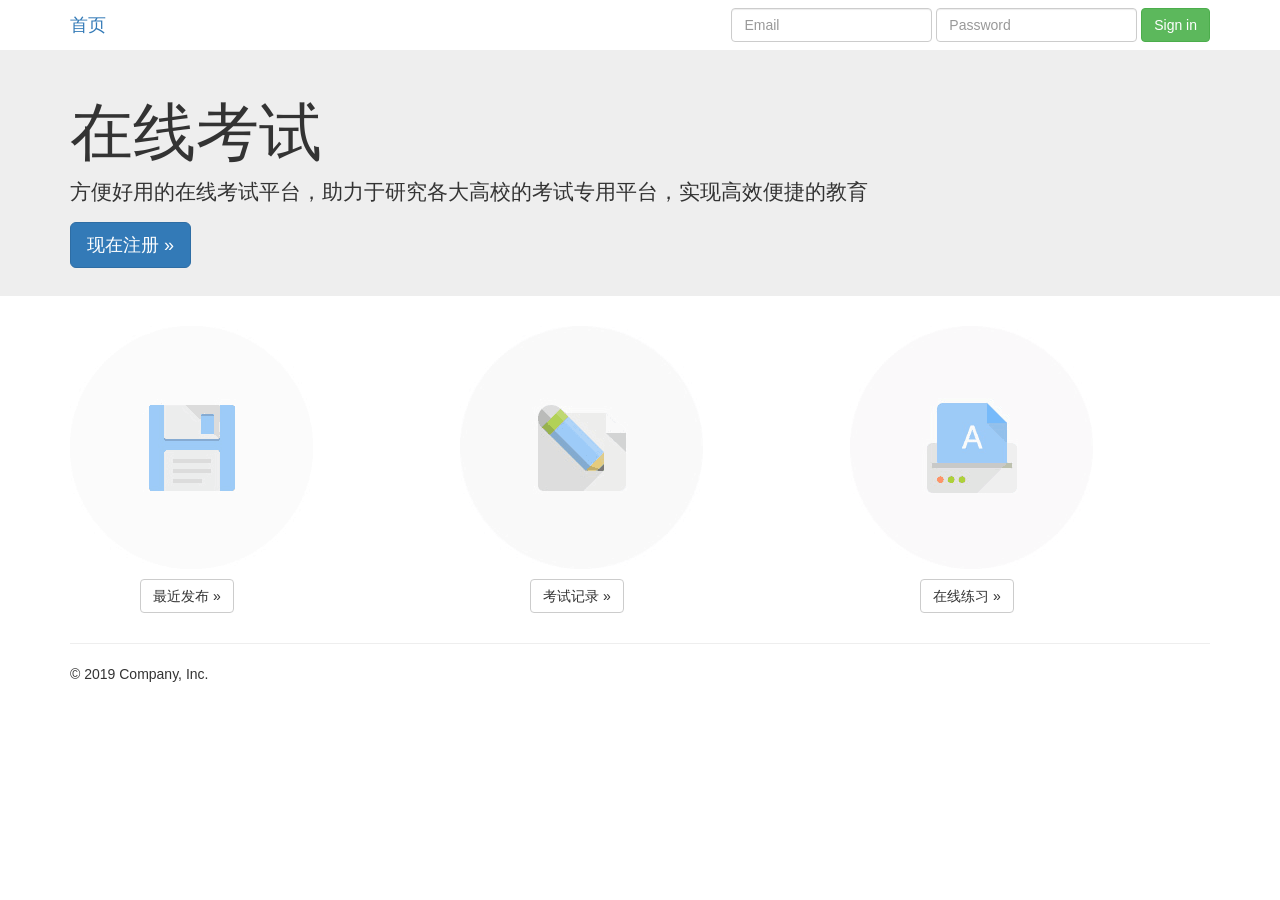
<file: exam-portal/src/main/resources/static/index.html>
<!DOCTYPE html>
<!-- saved from url=(0042)https://v3.bootcss.com/examples/jumbotron/ -->
<html lang="zh-CN"><head><meta http-equiv="Content-Type" content="text/html; charset=UTF-8">
    
    <meta http-equiv="X-UA-Compatible" content="IE=edge">
    <meta name="viewport" content="width=device-width, initial-scale=1">
    <!-- 上述3个meta标签*必须*放在最前面，任何其他内容都*必须*跟随其后！ -->
    <meta name="description" content="">
    <meta name="author" content="">
    <link rel="icon" href="https://v3.bootcss.com/favicon.ico">

    <title>Jumbotron Template for Bootstrap</title>

    <!-- Bootstrap core CSS -->
    <link href="./Jumbotron Template for Bootstrap_files/bootstrap.min.css" rel="stylesheet">

    <!-- IE10 viewport hack for Surface/desktop Windows 8 bug -->
    <link href="./Jumbotron Template for Bootstrap_files/ie10-viewport-bug-workaround.css" rel="stylesheet">

    <!-- Custom styles for this template -->
    <link href="./Jumbotron Template for Bootstrap_files/jumbotron.css" rel="stylesheet">

    <!-- Just for debugging purposes. Don't actually copy these 2 lines! -->
    <!--[if lt IE 9]><script src="../../assets/js/ie8-responsive-file-warning.js"></script><![endif]-->
    <script src="./Jumbotron Template for Bootstrap_files/ie-emulation-modes-warning.js.下载"></script>

    <!-- HTML5 shim and Respond.js for IE8 support of HTML5 elements and media queries -->
    <!--[if lt IE 9]>
      <script src="https://cdn.bootcss.com/html5shiv/3.7.3/html5shiv.min.js"></script>
      <script src="https://cdn.bootcss.com/respond.js/1.4.2/respond.min.js"></script>
    <![endif]-->
  </head>

  <body>

    <nav class="navbar nvabar-default navbar-fixed-top">
      <div class="container">
        <div class="navbar-header">
          <button type="button" class="navbar-toggle collapsed" data-toggle="collapse" data-target="#navbar" aria-expanded="false" aria-controls="navbar">
            <span class="sr-only">Toggle navigation</span>
            <span class="icon-bar"></span>
            <span class="icon-bar"></span>
            <span class="icon-bar"></span>
          </button>
          <a class="navbar-brand" href="#">首页</a>
        </div>
				
				<!-- 登录模块，如果已经登录了，则换成显示用户名 -->
        <div id="user" class="navbar-collapse collapse">
          <form class="navbar-form navbar-right">
            <div class="form-group">
              <input type="text" placeholder="Email" class="form-control">
            </div>
            <div class="form-group">
              <input type="password" placeholder="Password" class="form-control">
            </div>
            <button type="submit" class="btn btn-success">Sign in</button>
          </form>
        </div><!--/.navbar-collapse -->
      </div>
    </nav>

    <!-- Main jumbotron for a primary marketing message or call to action -->
    <div class="jumbotron">
      <div class="container" style="height: 150px;">
        <h1 style="margin-top: 0px;">在线考试</h1>
        <p> 方便好用的在线考试平台，助力于研究各大高校的考试专用平台，实现高效便捷的教育</p>
        <p><a class="btn btn-primary btn-lg" href="https://v3.bootcss.com/examples/jumbotron/#" role="button">现在注册 »</a></p>
      </div>
    </div>

    <div class="container">
      <!-- Example row of columns -->
      <div class="row">
        <div class="col-md-4">
     
          <img src="image/1.png" >
          <p style="margin-left: 70px; margin-top: 10px;"><a class="btn btn-default" href="#" role="button">最近发布 »</a></p>
        </div>
        <div class="col-md-4">
          
          <p><img src="image/2.png" ></p>
          <p style="margin-left: 70px;"><a class="btn btn-default" href="#" role="button">考试记录 »</a></p>
       </div>
        <div class="col-md-4">
          
          <p><img src="image/3.png" ></p>
          <p style="margin-left: 70px;"><a class="btn btn-default" href="#" role="button">在线练习 »</a></p>
        </div>
      </div>

      <hr>

      <footer>
        <p>© 2019 Company, Inc.</p>
      </footer>
    </div> <!-- /container -->


    <!-- Bootstrap core JavaScript
    ================================================== -->
    <!-- Placed at the end of the document so the pages load faster -->
    <script src="./Jumbotron Template for Bootstrap_files/jquery.min.js.下载"></script>
    <script>window.jQuery || document.write('<script src="../../assets/js/vendor/jquery.min.js"><\/script>')</script>
    <script src="./Jumbotron Template for Bootstrap_files/bootstrap.min.js.下载"></script>
    <!-- IE10 viewport hack for Surface/desktop Windows 8 bug -->
    <script src="./Jumbotron Template for Bootstrap_files/ie10-viewport-bug-workaround.js.下载"></script>
  

</body></html>
</file>
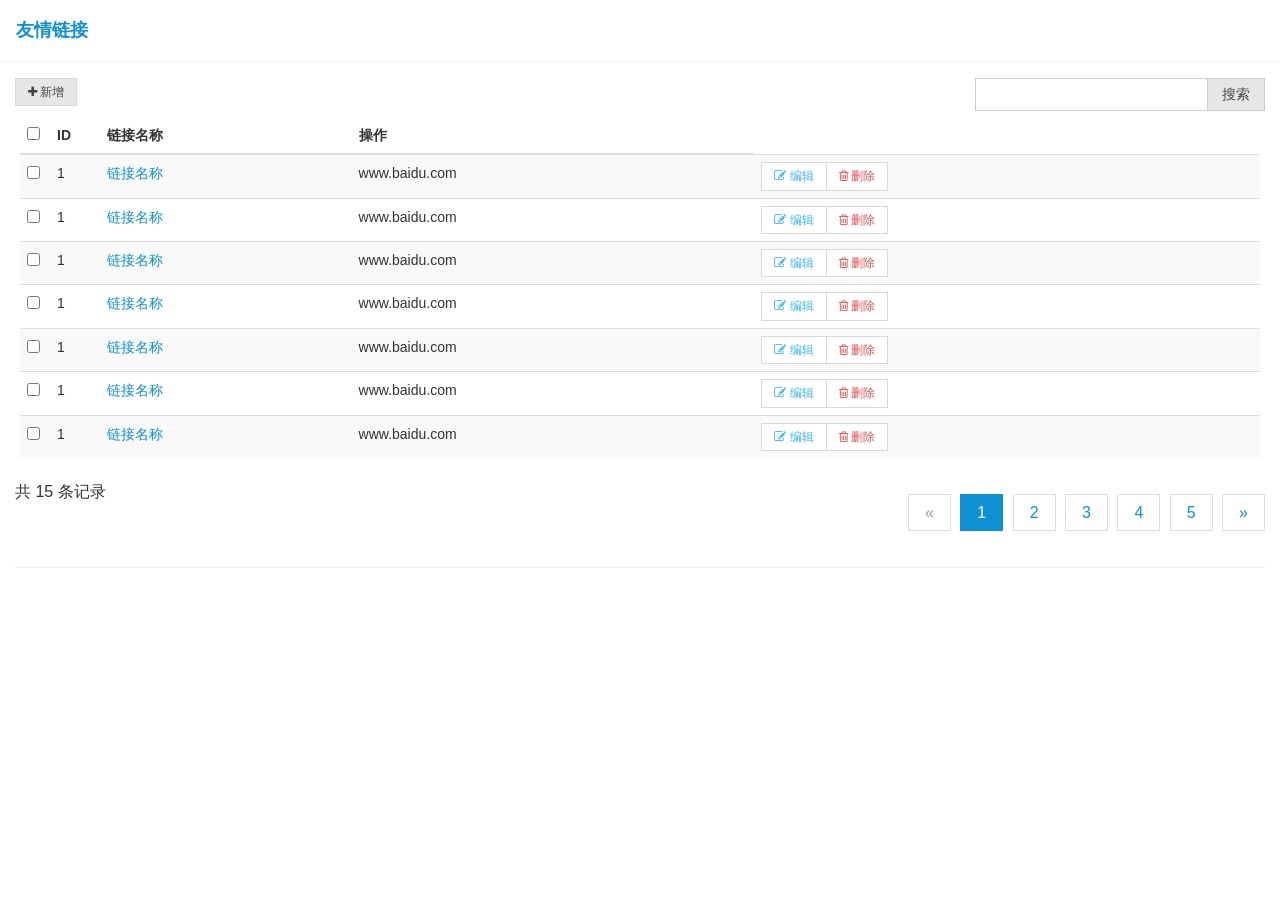
<file: exam-manager/src/main/resources/static/link.html>
<!DOCTYPE html>
<html>

	<head>
		<meta charset="UTF-8">
		<title></title>
		<link rel="stylesheet" href="css/amazeui.min.css" />
		<link rel="stylesheet" href="css/admin.css" />
	</head>

	<body>
		<div class="admin-content-body">
			<div class="am-cf am-padding am-padding-bottom-0">
				<div class="am-fl am-cf"><strong class="am-text-primary am-text-lg">友情链接</strong><small></small></div>
			</div>

			<hr>

			<div class="am-g">
				<div class="am-u-sm-12 am-u-md-6">
					<div class="am-btn-toolbar">
						<div class="am-btn-group am-btn-group-xs">
							<button type="button" class="am-btn am-btn-default"><span class="am-icon-plus"></span> 新增</button>
						</div>
					</div>
				</div>
				<div class="am-u-sm-12 am-u-md-3">

				</div>
				<div class="am-u-sm-12 am-u-md-3">
					<div class="am-input-group am-input-group-sm">
						<input type="text" class="am-form-field">
						<span class="am-input-group-btn">
            <button class="am-btn am-btn-default" type="button">搜索</button>
          </span>
					</div>
				</div>
			</div>
			<div class="am-g">
				<div class="am-u-sm-12">
					<form class="am-form">
						<table class="am-table am-table-striped am-table-hover table-main">
							<thead>
								<tr>
									<th class="table-check"><input type="checkbox"></th>
									<th class="table-id">ID</th>
									<th class="table-title">链接名称</th>
									<th class="table-set">操作</th>
								</tr>
							</thead>
							<tbody>
								<tr>
									<td><input type="checkbox"></td>
									<td>1</td>
									<td>
										<a href="#">链接名称</a>
									</td>
									<td>www.baidu.com</td>
									<td>
										<div class="am-btn-toolbar">
											<div class="am-btn-group am-btn-group-xs">
												<button type="button"  class="btnedit am-btn am-btn-default am-btn-xs am-text-secondary"> <span class="am-icon-pencil-square-o"></span> 编辑</button>
												<button class="am-btn am-btn-default am-btn-xs am-text-danger am-hide-sm-only"><span class="am-icon-trash-o"></span> 删除</button>
											</div>
										</div>
									</td>
								</tr>
								
								<tr>
									<td><input type="checkbox"></td>
									<td>1</td>
									<td>
										<a href="#">链接名称</a>
									</td>
									<td>www.baidu.com</td>
									<td>
										<div class="am-btn-toolbar">
											<div class="am-btn-group am-btn-group-xs">
												<button type="button"  class="btnedit am-btn am-btn-default am-btn-xs am-text-secondary"> <span class="am-icon-pencil-square-o"></span> 编辑</button>
												<button class="am-btn am-btn-default am-btn-xs am-text-danger am-hide-sm-only"><span class="am-icon-trash-o"></span> 删除</button>
											</div>
										</div>
									</td>
								</tr>
								
								
								<tr>
									<td><input type="checkbox"></td>
									<td>1</td>
									<td>
										<a href="#">链接名称</a>
									</td>
									<td>www.baidu.com</td>
									<td>
										<div class="am-btn-toolbar">
											<div class="am-btn-group am-btn-group-xs">
												<button type="button"  class="btnedit am-btn am-btn-default am-btn-xs am-text-secondary"> <span class="am-icon-pencil-square-o"></span> 编辑</button>
												<button class="am-btn am-btn-default am-btn-xs am-text-danger am-hide-sm-only"><span class="am-icon-trash-o"></span> 删除</button>
											</div>
										</div>
									</td>
								</tr>
								
								
								<tr>
									<td><input type="checkbox"></td>
									<td>1</td>
									<td>
										<a href="#">链接名称</a>
									</td>
									<td>www.baidu.com</td>
									<td>
										<div class="am-btn-toolbar">
											<div class="am-btn-group am-btn-group-xs">
												<button type="button"  class="btnedit am-btn am-btn-default am-btn-xs am-text-secondary"> <span class="am-icon-pencil-square-o"></span> 编辑</button>
												<button class="am-btn am-btn-default am-btn-xs am-text-danger am-hide-sm-only"><span class="am-icon-trash-o"></span> 删除</button>
											</div>
										</div>
									</td>
								</tr>
								
								
								<tr>
									<td><input type="checkbox"></td>
									<td>1</td>
									<td>
										<a href="#">链接名称</a>
									</td>
									<td>www.baidu.com</td>
									<td>
										<div class="am-btn-toolbar">
											<div class="am-btn-group am-btn-group-xs">
												<button type="button"  class="btnedit am-btn am-btn-default am-btn-xs am-text-secondary"> <span class="am-icon-pencil-square-o"></span> 编辑</button>
												<button class="am-btn am-btn-default am-btn-xs am-text-danger am-hide-sm-only"><span class="am-icon-trash-o"></span> 删除</button>
											</div>
										</div>
									</td>
								</tr>
								
								
								<tr>
									<td><input type="checkbox"></td>
									<td>1</td>
									<td>
										<a href="#">链接名称</a>
									</td>
									<td>www.baidu.com</td>
									<td>
										<div class="am-btn-toolbar">
											<div class="am-btn-group am-btn-group-xs">
												<button type="button"  class="btnedit am-btn am-btn-default am-btn-xs am-text-secondary"> <span class="am-icon-pencil-square-o"></span> 编辑</button>
												<button class="am-btn am-btn-default am-btn-xs am-text-danger am-hide-sm-only"><span class="am-icon-trash-o"></span> 删除</button>
											</div>
										</div>
									</td>
								</tr>
								
								
								<tr>
									<td><input type="checkbox"></td>
									<td>1</td>
									<td>
										<a href="#">链接名称</a>
									</td>
									<td>www.baidu.com</td>
									<td>
										<div class="am-btn-toolbar">
											<div class="am-btn-group am-btn-group-xs">
												<button type="button"  class="btnedit am-btn am-btn-default am-btn-xs am-text-secondary"> <span class="am-icon-pencil-square-o"></span> 编辑</button>
												<button class="am-btn am-btn-default am-btn-xs am-text-danger am-hide-sm-only"><span class="am-icon-trash-o"></span> 删除</button>
											</div>
										</div>
									</td>
								</tr>

							</tbody>
						</table>
						<div class="am-cf">
							共 15 条记录
							<div class="am-fr">
								<ul class="am-pagination">
									<li class="am-disabled">
										<a href="#">«</a>
									</li>
									<li class="am-active">
										<a href="#">1</a>
									</li>
									<li>
										<a href="#">2</a>
									</li>
									<li>
										<a href="#">3</a>
									</li>
									<li>
										<a href="#">4</a>
									</li>
									<li>
										<a href="#">5</a>
									</li>
									<li>
										<a href="#">»</a>
									</li>
								</ul>
							</div>
						</div>
						<hr>
					</form>
				</div>

			</div>
		</div>
		<script type="text/javascript" src="js/jquery-1.11.3.min.js"></script>
		<script type="text/javascript" src="myplugs/js/plugs.js"></script>
		<script>
			$( function(){
				$(".btnedit").click(function() {

							$.jq_Panel({
								title: "修改链接",
								iframeWidth: 500,
								iframeHeight: 300,
								url: "editLink.html"
							});
						});
						
				
			})
		</script>

	</body>

</html>
</file>
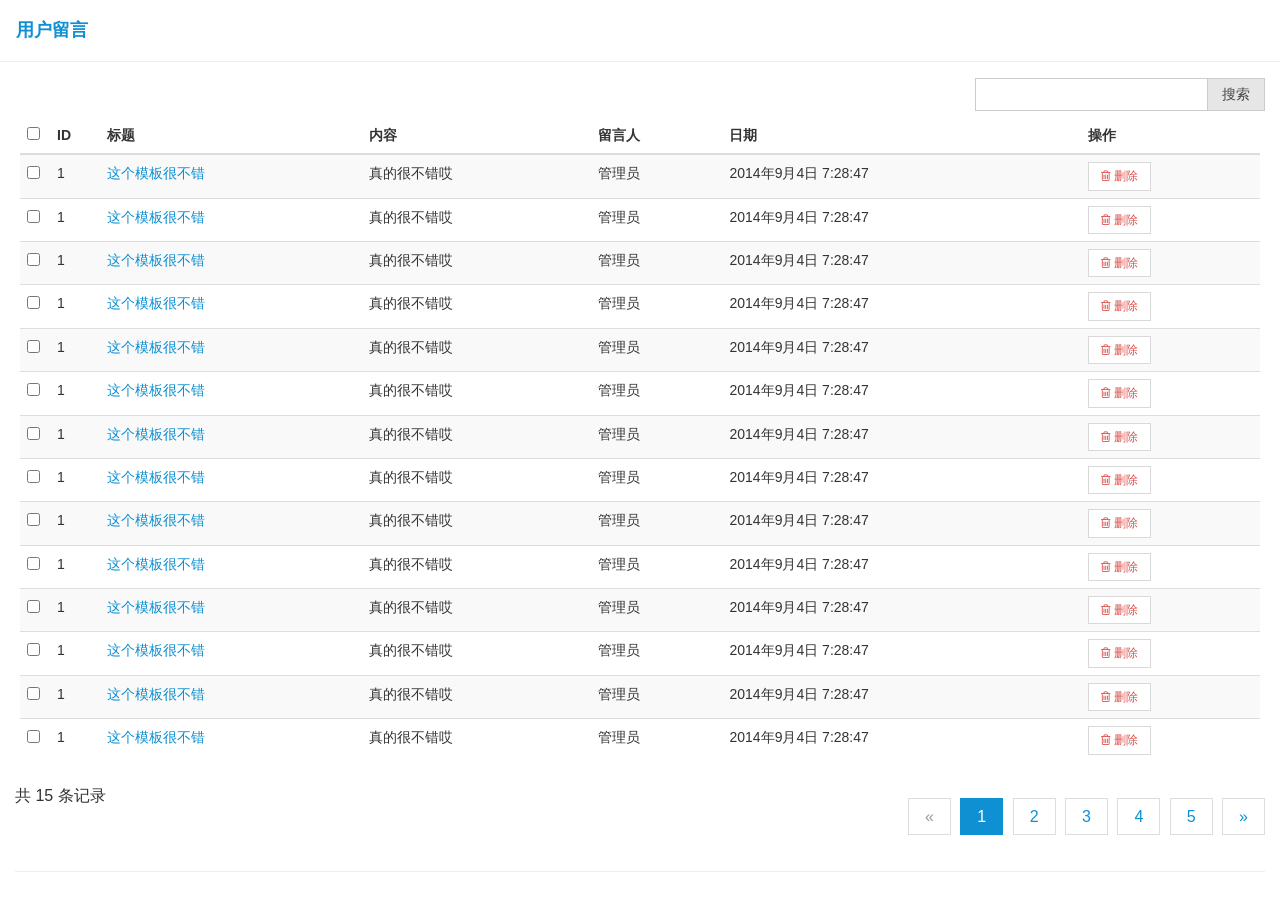
<file: exam-manager/src/main/resources/static/message.html>
<!DOCTYPE html>
<html>
	<head>
		<meta charset="UTF-8">
		<title></title>
		<link rel="stylesheet" href="css/amazeui.min.css" />
		 <link rel="stylesheet" href="css/admin.css" />
	</head>
	<body>
		<div class="admin-content-body">
      <div class="am-cf am-padding am-padding-bottom-0">
        <div class="am-fl am-cf"><strong class="am-text-primary am-text-lg">用户留言</strong><small></small></div>
      </div>

      <hr>

      <div class="am-g">
        <div class="am-u-sm-12 am-u-md-6">
          <div class="am-btn-toolbar">
            <div class="am-btn-group am-btn-group-xs">
            </div>
          </div>
        </div>
        <div class="am-u-sm-12 am-u-md-3">
    
        </div>
        <div class="am-u-sm-12 am-u-md-3">
          <div class="am-input-group am-input-group-sm">
            <input type="text" class="am-form-field">
          <span class="am-input-group-btn">
            <button class="am-btn am-btn-default" type="button">搜索</button>
          </span>
          </div>
        </div>
      </div>
      <div class="am-g">
        <div class="am-u-sm-12">
          <form class="am-form">
            <table class="am-table am-table-striped am-table-hover table-main">
              <thead>
              <tr>
                <th class="table-check"><input type="checkbox"></th><th class="table-id">ID</th><th class="table-title">标题</th><th class="table-type">内容</th><th class="table-author am-hide-sm-only">留言人</th><th class="table-date am-hide-sm-only">日期</th><th class="table-set">操作</th>
              </tr>
              </thead>
              <tbody>
              <tr>
                <td><input type="checkbox"></td>
                <td>1</td>
                <td><a href="#">这个模板很不错</a></td>
                <td>真的很不错哎</td>
                <td class="am-hide-sm-only">管理员</td>
                <td class="am-hide-sm-only">2014年9月4日 7:28:47</td>
                <td>
                  <div class="am-btn-toolbar">
                    <div class="am-btn-group am-btn-group-xs">
                      <button class="am-btn am-btn-default am-btn-xs am-text-danger am-hide-sm-only"><span class="am-icon-trash-o"></span> 删除</button>
                    </div>
                  </div>
                </td>
              </tr>
              
               <tr>
                <td><input type="checkbox"></td>
                <td>1</td>
                <td><a href="#">这个模板很不错</a></td>
                <td>真的很不错哎</td>
                <td class="am-hide-sm-only">管理员</td>
                <td class="am-hide-sm-only">2014年9月4日 7:28:47</td>
                <td>
                  <div class="am-btn-toolbar">
                    <div class="am-btn-group am-btn-group-xs">
                      <button class="am-btn am-btn-default am-btn-xs am-text-danger am-hide-sm-only"><span class="am-icon-trash-o"></span> 删除</button>
                    </div>
                  </div>
                </td>
              </tr>
              
              
               <tr>
                <td><input type="checkbox"></td>
                <td>1</td>
                <td><a href="#">这个模板很不错</a></td>
                <td>真的很不错哎</td>
                <td class="am-hide-sm-only">管理员</td>
                <td class="am-hide-sm-only">2014年9月4日 7:28:47</td>
                <td>
                  <div class="am-btn-toolbar">
                    <div class="am-btn-group am-btn-group-xs">
                      <button class="am-btn am-btn-default am-btn-xs am-text-danger am-hide-sm-only"><span class="am-icon-trash-o"></span> 删除</button>
                    </div>
                  </div>
                </td>
              </tr>
               <tr>
                <td><input type="checkbox"></td>
                <td>1</td>
                <td><a href="#">这个模板很不错</a></td>
                <td>真的很不错哎</td>
                <td class="am-hide-sm-only">管理员</td>
                <td class="am-hide-sm-only">2014年9月4日 7:28:47</td>
                <td>
                  <div class="am-btn-toolbar">
                    <div class="am-btn-group am-btn-group-xs">
                      <button class="am-btn am-btn-default am-btn-xs am-text-danger am-hide-sm-only"><span class="am-icon-trash-o"></span> 删除</button>
                    </div>
                  </div>
                </td>
              </tr>
              
              
               <tr>
                <td><input type="checkbox"></td>
                <td>1</td>
                <td><a href="#">这个模板很不错</a></td>
                <td>真的很不错哎</td>
                <td class="am-hide-sm-only">管理员</td>
                <td class="am-hide-sm-only">2014年9月4日 7:28:47</td>
                <td>
                  <div class="am-btn-toolbar">
                    <div class="am-btn-group am-btn-group-xs">
                      <button class="am-btn am-btn-default am-btn-xs am-text-danger am-hide-sm-only"><span class="am-icon-trash-o"></span> 删除</button>
                    </div>
                  </div>
                </td>
              </tr>
              
              
               <tr>
                <td><input type="checkbox"></td>
                <td>1</td>
                <td><a href="#">这个模板很不错</a></td>
                <td>真的很不错哎</td>
                <td class="am-hide-sm-only">管理员</td>
                <td class="am-hide-sm-only">2014年9月4日 7:28:47</td>
                <td>
                  <div class="am-btn-toolbar">
                    <div class="am-btn-group am-btn-group-xs">
                      <button class="am-btn am-btn-default am-btn-xs am-text-danger am-hide-sm-only"><span class="am-icon-trash-o"></span> 删除</button>
                    </div>
                  </div>
                </td>
              </tr>
              
              
               <tr>
                <td><input type="checkbox"></td>
                <td>1</td>
                <td><a href="#">这个模板很不错</a></td>
                <td>真的很不错哎</td>
                <td class="am-hide-sm-only">管理员</td>
                <td class="am-hide-sm-only">2014年9月4日 7:28:47</td>
                <td>
                  <div class="am-btn-toolbar">
                    <div class="am-btn-group am-btn-group-xs">
                      <button class="am-btn am-btn-default am-btn-xs am-text-danger am-hide-sm-only"><span class="am-icon-trash-o"></span> 删除</button>
                    </div>
                  </div>
                </td>
              </tr>
              
              
               <tr>
                <td><input type="checkbox"></td>
                <td>1</td>
                <td><a href="#">这个模板很不错</a></td>
                <td>真的很不错哎</td>
                <td class="am-hide-sm-only">管理员</td>
                <td class="am-hide-sm-only">2014年9月4日 7:28:47</td>
                <td>
                  <div class="am-btn-toolbar">
                    <div class="am-btn-group am-btn-group-xs">
                      <button class="am-btn am-btn-default am-btn-xs am-text-danger am-hide-sm-only"><span class="am-icon-trash-o"></span> 删除</button>
                    </div>
                  </div>
                </td>
              </tr>
              
              
               <tr>
                <td><input type="checkbox"></td>
                <td>1</td>
                <td><a href="#">这个模板很不错</a></td>
                <td>真的很不错哎</td>
                <td class="am-hide-sm-only">管理员</td>
                <td class="am-hide-sm-only">2014年9月4日 7:28:47</td>
                <td>
                  <div class="am-btn-toolbar">
                    <div class="am-btn-group am-btn-group-xs">
                      <button class="am-btn am-btn-default am-btn-xs am-text-danger am-hide-sm-only"><span class="am-icon-trash-o"></span> 删除</button>
                    </div>
                  </div>
                </td>
              </tr>
              
              
               <tr>
                <td><input type="checkbox"></td>
                <td>1</td>
                <td><a href="#">这个模板很不错</a></td>
                <td>真的很不错哎</td>
                <td class="am-hide-sm-only">管理员</td>
                <td class="am-hide-sm-only">2014年9月4日 7:28:47</td>
                <td>
                  <div class="am-btn-toolbar">
                    <div class="am-btn-group am-btn-group-xs">
                      <button class="am-btn am-btn-default am-btn-xs am-text-danger am-hide-sm-only"><span class="am-icon-trash-o"></span> 删除</button>
                    </div>
                  </div>
                </td>
              </tr>
              
              
               <tr>
                <td><input type="checkbox"></td>
                <td>1</td>
                <td><a href="#">这个模板很不错</a></td>
                <td>真的很不错哎</td>
                <td class="am-hide-sm-only">管理员</td>
                <td class="am-hide-sm-only">2014年9月4日 7:28:47</td>
                <td>
                  <div class="am-btn-toolbar">
                    <div class="am-btn-group am-btn-group-xs">
                      <button class="am-btn am-btn-default am-btn-xs am-text-danger am-hide-sm-only"><span class="am-icon-trash-o"></span> 删除</button>
                    </div>
                  </div>
                </td>
              </tr>
              
              
               <tr>
                <td><input type="checkbox"></td>
                <td>1</td>
                <td><a href="#">这个模板很不错</a></td>
                <td>真的很不错哎</td>
                <td class="am-hide-sm-only">管理员</td>
                <td class="am-hide-sm-only">2014年9月4日 7:28:47</td>
                <td>
                  <div class="am-btn-toolbar">
                    <div class="am-btn-group am-btn-group-xs">
                      <button class="am-btn am-btn-default am-btn-xs am-text-danger am-hide-sm-only"><span class="am-icon-trash-o"></span> 删除</button>
                    </div>
                  </div>
                </td>
              </tr>
              
              
               <tr>
                <td><input type="checkbox"></td>
                <td>1</td>
                <td><a href="#">这个模板很不错</a></td>
                <td>真的很不错哎</td>
                <td class="am-hide-sm-only">管理员</td>
                <td class="am-hide-sm-only">2014年9月4日 7:28:47</td>
                <td>
                  <div class="am-btn-toolbar">
                    <div class="am-btn-group am-btn-group-xs">
                      <button class="am-btn am-btn-default am-btn-xs am-text-danger am-hide-sm-only"><span class="am-icon-trash-o"></span> 删除</button>
                    </div>
                  </div>
                </td>
              </tr>
              
              
               <tr>
                <td><input type="checkbox"></td>
                <td>1</td>
                <td><a href="#">这个模板很不错</a></td>
                <td>真的很不错哎</td>
                <td class="am-hide-sm-only">管理员</td>
                <td class="am-hide-sm-only">2014年9月4日 7:28:47</td>
                <td>
                  <div class="am-btn-toolbar">
                    <div class="am-btn-group am-btn-group-xs">
                      <button class="am-btn am-btn-default am-btn-xs am-text-danger am-hide-sm-only"><span class="am-icon-trash-o"></span> 删除</button>
                    </div>
                  </div>
                </td>
              </tr>
           
              </tbody>
            </table>
            <div class="am-cf">
              共 15 条记录
              <div class="am-fr">
                <ul class="am-pagination">
                  <li class="am-disabled"><a href="#">«</a></li>
                  <li class="am-active"><a href="#">1</a></li>
                  <li><a href="#">2</a></li>
                  <li><a href="#">3</a></li>
                  <li><a href="#">4</a></li>
                  <li><a href="#">5</a></li>
                  <li><a href="#">»</a></li>
                </ul>
              </div>
            </div>
            <hr>
          </form>
        </div>

      </div>
    </div>
	</body>
</html>
</file>
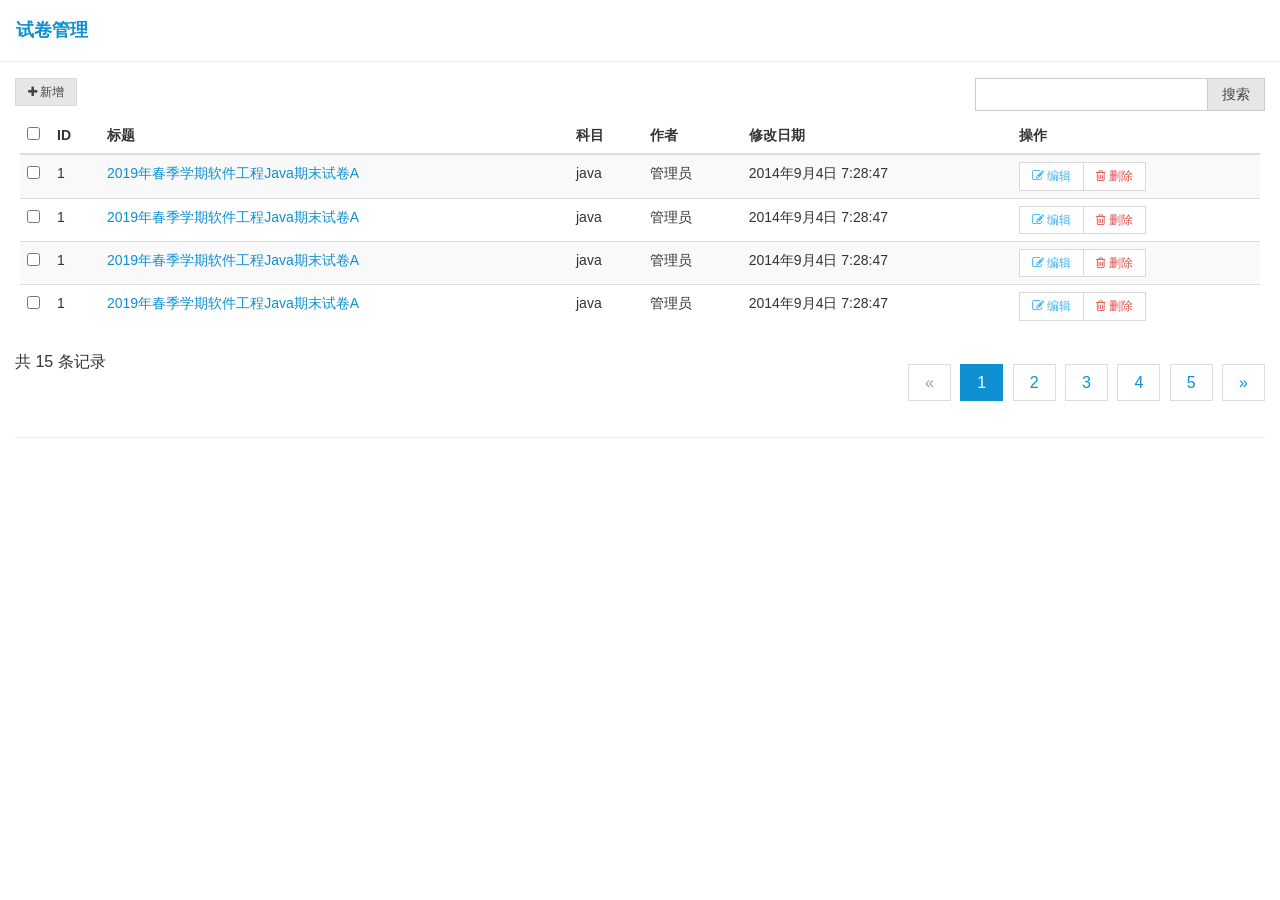
<file: exam-manager/src/main/resources/static/news.html>
<!DOCTYPE html>
<html>

	<head>
		<meta charset="UTF-8">
		<title></title>
		<link rel="stylesheet" href="css/amazeui.min.css" />
		<link rel="stylesheet" href="css/admin.css" />
	</head>

	<body>
		<div class="admin-content-body">
			<div class="am-cf am-padding am-padding-bottom-0">
				<div class="am-fl am-cf"><strong class="am-text-primary am-text-lg">试卷管理</strong><small></small></div>
			</div>

			<hr>

			<div class="am-g">
				<div class="am-u-sm-12 am-u-md-6">
					<div class="am-btn-toolbar">
						<div class="am-btn-group am-btn-group-xs">
							<button type="button" class="am-btn am-btn-default"><span class="am-icon-plus"></span> 新增</button>
						</div>
					</div>
				</div>
				<div class="am-u-sm-12 am-u-md-3">

				</div>
				<div class="am-u-sm-12 am-u-md-3">
					<div class="am-input-group am-input-group-sm">
						<input type="text" class="am-form-field">
						<span class="am-input-group-btn">
            <button class="am-btn am-btn-default" type="button">搜索</button>
          </span>
					</div>
				</div>
			</div>
			<div class="am-g">
				<div class="am-u-sm-12">
					<form class="am-form">
						<table class="am-table am-table-striped am-table-hover table-main">
							<thead>
								<tr>
									<th class="table-check"><input type="checkbox"></th>
									<th class="table-id">ID</th>
									<th class="table-title">标题</th>
									<th class="table-type">科目</th>
									<th class="table-author am-hide-sm-only">作者</th>
									<th class="table-date am-hide-sm-only">修改日期</th>
									<th class="table-set">操作</th>
								</tr>
							</thead>
							<tbody>
								<tr>
									<td><input type="checkbox"></td>
									<td>1</td>
									<td>
										<a href="#">2019年春季学期软件工程Java期末试卷A</a>
									</td>
									<td>java</td>
									<td class="am-hide-sm-only">管理员</td>
									<td class="am-hide-sm-only">2014年9月4日 7:28:47</td>
									<td>
										<div class="am-btn-toolbar">
											<div class="am-btn-group am-btn-group-xs">
												<button class="am-btn am-btn-default am-btn-xs am-text-secondary"><span class="am-icon-pencil-square-o"></span> 编辑</button>
												<button class="am-btn am-btn-default am-btn-xs am-text-danger am-hide-sm-only"><span class="am-icon-trash-o"></span> 删除</button>
											</div>
										</div>
									</td>
								</tr>
								<tr>
									<td><input type="checkbox"></td>
									<td>1</td>
									<td>
										<a href="#">2019年春季学期软件工程Java期末试卷A</a>
									</td>
									<td>java</td>
									<td class="am-hide-sm-only">管理员</td>
									<td class="am-hide-sm-only">2014年9月4日 7:28:47</td>
									<td>
										<div class="am-btn-toolbar">
											<div class="am-btn-group am-btn-group-xs">
												<button class="am-btn am-btn-default am-btn-xs am-text-secondary"><span class="am-icon-pencil-square-o"></span> 编辑</button>
												<button class="am-btn am-btn-default am-btn-xs am-text-danger am-hide-sm-only"><span class="am-icon-trash-o"></span> 删除</button>
											</div>
										</div>
									</td>
								</tr>
								<tr>
									<td><input type="checkbox"></td>
									<td>1</td>
									<td>
										<a href="#">2019年春季学期软件工程Java期末试卷A</a>
									</td>
									<td>java</td>
									<td class="am-hide-sm-only">管理员</td>
									<td class="am-hide-sm-only">2014年9月4日 7:28:47</td>
									<td>
										<div class="am-btn-toolbar">
											<div class="am-btn-group am-btn-group-xs">
												<button class="am-btn am-btn-default am-btn-xs am-text-secondary"><span class="am-icon-pencil-square-o"></span> 编辑</button>
												<button class="am-btn am-btn-default am-btn-xs am-text-danger am-hide-sm-only"><span class="am-icon-trash-o"></span> 删除</button>
											</div>
										</div>
									</td>
								</tr>
								<tr>
									<td><input type="checkbox"></td>
									<td>1</td>
									<td>
										<a href="#">2019年春季学期软件工程Java期末试卷A</a>
									</td>
									<td>java</td>
									<td class="am-hide-sm-only">管理员</td>
									<td class="am-hide-sm-only">2014年9月4日 7:28:47</td>
									<td>
										<div class="am-btn-toolbar">
											<div class="am-btn-group am-btn-group-xs">
												<button class="am-btn am-btn-default am-btn-xs am-text-secondary"><span class="am-icon-pencil-square-o"></span> 编辑</button>
												<button class="am-btn am-btn-default am-btn-xs am-text-danger am-hide-sm-only"><span class="am-icon-trash-o"></span> 删除</button>
											</div>
										</div>
									</td>
								</tr>

							</tbody>
						</table>
						<div class="am-cf">
							共 15 条记录
							<div class="am-fr">
								<ul class="am-pagination">
									<li class="am-disabled">
										<a href="#">«</a>
									</li>
									<li class="am-active">
										<a href="#">1</a>
									</li>
									<li>
										<a href="#">2</a>
									</li>
									<li>
										<a href="#">3</a>
									</li>
									<li>
										<a href="#">4</a>
									</li>
									<li>
										<a href="#">5</a>
									</li>
									<li>
										<a href="#">»</a>
									</li>
								</ul>
							</div>
						</div>
						<hr>
					</form>
				</div>
			</div>
		</div>
	</body>
</html>
</file>
<file: exam-portal/src/main/resources/static/Jumbotron Template for Bootstrap_files/jumbotron.css>
/* Move down content because we have a fixed navbar that is 50px tall */
body {
  padding-top: 50px;
  padding-bottom: 20px;
}
</file>
<file: exam-manager/src/main/resources/static/css/admin.css>
/**
 * admin.css
 */


/*
 fixed-layout 鍥哄畾澶撮儴鍜岃竟鏍忓竷灞�*/

html,
body {
  height: 100%;
  overflow: hidden;
}

ul {
  margin-top: 0;
}

.admin-icon-yellow {
  color: #ffbe40;
}

.admin-header {
  position: fixed;
  top: 0;
  left: 0;
  right: 0;
  z-index: 1500;
  font-size: 1.4rem;
  margin-bottom: 0;
}

.admin-header-list a:hover :after {
  content: none;
}

.admin-main {
  position: relative;
  height: 100%;
  padding-top: 51px;
  background: #f3f3f3;
}

.admin-menu {
  position: fixed;
  z-index: 10;
  bottom: 30px;
  right: 20px;
}

.admin-sidebar {
  width: 260px;
  min-height: 100%;
  float: left;
  border-right: 1px solid #cecece;
}

.admin-sidebar.am-active {
  z-index: 1600;
}

.admin-sidebar-list {
  margin-bottom: 0;
}

.admin-sidebar-list li a {
  color: #5c5c5c;
  padding-left: 24px;
}

.admin-sidebar-list li:first-child {
  border-top: none;
}

.admin-sidebar-sub {
  margin-top: 0;
  margin-bottom: 0;
  box-shadow: 0 16px 8px -15px #e2e2e2 inset;
  background: #ececec;
  padding-left: 24px;
}

.admin-sidebar-sub li:first-child {
  border-top: 1px solid #dedede;
}

.admin-sidebar-panel {
  margin: 10px;
}

.admin-content {
  display: -webkit-box;
  display: -webkit-flex;
  display: -ms-flexbox;
  display: flex;
  -webkit-box-orient: vertical;
  -webkit-box-direction: normal;
  -webkit-flex-direction: column;
  -ms-flex-direction: column;
  flex-direction: column;
  background: #fff;
}

.admin-content,
.admin-sidebar {
  height: 100%;
  overflow-x: hidden;
  overflow-y: scroll;
  -webkit-overflow-scrolling: touch;
}

.admin-content-body {
  -webkit-box-flex: 1;
  -webkit-flex: 1 0 auto;
  -ms-flex: 1 0 auto;
  flex: 1 0 auto;
}

.admin-content-footer {
  font-size: 85%;
  color: #777;
}

.admin-content-list {
  border: 1px solid #e9ecf1;
  margin-top: 0;
}

.admin-content-list li {
  border: 1px solid #e9ecf1;
  border-width: 0 1px;
  margin-left: -1px;
}

.admin-content-list li:first-child {
  border-left: none;
}

.admin-content-list li:last-child {
  border-right: none;
}

.admin-content-table a {
  color: #535353;
}
.admin-content-file {
  margin-bottom: 0;
  color: #666;
}

.admin-content-file p {
  margin: 0 0 5px 0;
  font-size: 1.4rem;
}

.admin-content-file li {
  padding: 10px 0;
}

.admin-content-file li:first-child {
  border-top: none;
}

.admin-content-file li:last-child {
  border-bottom: none;
}

.admin-content-file li .am-progress {
  margin-bottom: 4px;
}

.admin-content-file li .am-progress-bar {
  line-height: 14px;
}

.admin-content-task {
  margin-bottom: 0;
}

.admin-content-task li {
  padding: 5px 0;
  border-color: #eee;
}

.admin-content-task li:first-child {
  border-top: none;
}

.admin-content-task li:last-child {
  border-bottom: none;
}

.admin-task-meta {
  font-size: 1.2rem;
  color: #999;
}

.admin-task-bd {
  font-size: 1.4rem;
  margin-bottom: 5px;
}

.admin-content-comment {
  margin-bottom: 0;
}

.admin-content-comment .am-comment-bd {
  font-size: 1.4rem;
}

.admin-content-pagination {
  margin-bottom: 0;
}
.admin-content-pagination li a {
  padding: 4px 8px;
}

@media only screen and (min-width: 641px) {
  .admin-sidebar {
    display: block;
    position: static;
    background: none;
  }

  .admin-offcanvas-bar {
    position: static;
    width: auto;
    background: none;
    -webkit-transform: translate3d(0, 0, 0);
    -ms-transform: translate3d(0, 0, 0);
    transform: translate3d(0, 0, 0);
    overflow-y: visible;
    min-height: 100%;
  }
  .admin-offcanvas-bar:after {
    content: none;
  }
}

@media only screen and (max-width: 640px) {
  .admin-sidebar {
    width: inherit;
  }

  .admin-offcanvas-bar {
    background: #f3f3f3;
  }

  .admin-offcanvas-bar:after {
    background: #BABABA;
  }

  .admin-sidebar-list a:hover, .admin-sidebar-list a:active{
    -webkit-transition: background-color .3s ease;
    -moz-transition: background-color .3s ease;
    -ms-transition: background-color .3s ease;
    -o-transition: background-color .3s ease;
    transition: background-color .3s ease;
    background: #E4E4E4;
  }

  .admin-content-list li {
    padding: 10px;
    border-width: 1px 0;
    margin-top: -1px;
  }

  .admin-content-list li:first-child {
    border-top: none;
  }

  .admin-content-list li:last-child {
    border-bottom: none;
  }

  .admin-form-text {
    text-align: left !important;
  }

}

/*
* user.html css
*/
.user-info {
  margin-bottom: 15px;
}

.user-info .am-progress {
  margin-bottom: 4px;
}

.user-info p {
  margin: 5px;
}

.user-info-order {
  font-size: 1.4rem;
}

/*
* errorLog.html css
*/

.error-log .am-pre-scrollable {
  max-height: 40rem;
}

/*
* table.html css
*/

.table-main {
  font-size: 1.4rem;
  padding: .5rem;
}

.table-main button {
  background: #fff;
}

.table-check {
  width: 30px;
}

.table-id {
  width: 50px;
}

.title-question{
  width: 65%;
}

.title-type{
  width: 50px;
}

.title-operation{
  width: 100px;
}

@media only screen and (max-width: 640px) {
  .table-select {
    margin-top: 10px;
    margin-left: 5px;
  }
}

/*
gallery.html css
*/

.gallery-list li {
  padding: 10px;
}

.gallery-list a {
  color: #666;
}

.gallery-list a:hover {
  color: #3bb4f2;
}

.gallery-title {
  margin-top: 6px;
  font-size: 1.4rem;
}

.gallery-desc {
  font-size: 1.2rem;
  margin-top: 4px;
}

/*
 404.html css
*/

.page-404 {
  background: #fff;
  border: none;
  width: 200px;
  margin: 0 auto;
}
</file>
<file: exam-portal/src/main/resources/static/Jumbotron Template for Bootstrap_files/ie10-viewport-bug-workaround.css>
/*!
 * IE10 viewport hack for Surface/desktop Windows 8 bug
 * Copyright 2014-2015 Twitter, Inc.
 * Licensed under MIT (https://github.com/twbs/bootstrap/blob/master/LICENSE)
 */

/*
 * See the Getting Started docs for more information:
 * http://getbootstrap.com/getting-started/#support-ie10-width
 */
@-ms-viewport     { width: device-width; }
@-o-viewport      { width: device-width; }
@viewport         { width: device-width; }
</file>
